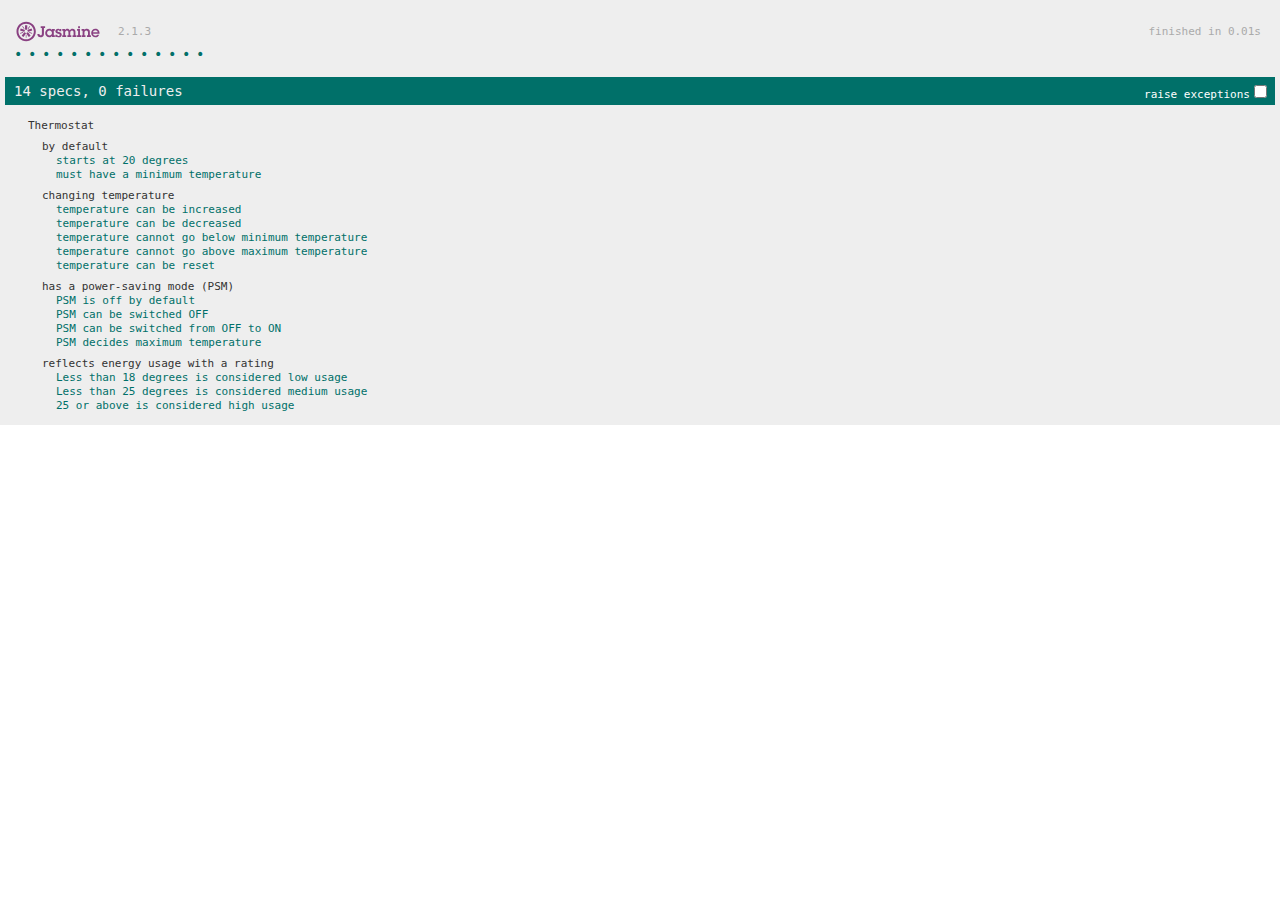
<file: SpecRunner.html>
<!DOCTYPE html>
<html>
<head>
  <meta charset="utf-8">
  <title>Jasmine Spec Runner v2.1.3</title>

  <link rel="shortcut icon" type="image/png" href="lib/jasmine-2.1.3/jasmine_favicon.png">
  <link rel="stylesheet" href="lib/jasmine-2.1.3/jasmine.css">

  <script src="lib/jasmine-2.1.3/jasmine.js"></script>
  <script src="lib/jasmine-2.1.3/jasmine-html.js"></script>
  <script src="lib/jasmine-2.1.3/boot.js"></script>

  <!-- include source files here... -->
  <script src="src/Thermostat.js"></script>

  <!-- include spec files here... -->
  <script src="spec/ThermostatSpec.js"></script>

</head>

<body>
</body>
</html>
</file>
<file: lib/jasmine-2.1.3/jasmine.css>
body { overflow-y: scroll; }

.jasmine_html-reporter { background-color: #eeeeee; padding: 5px; margin: -8px; font-size: 11px; font-family: Monaco, "Lucida Console", monospace; line-height: 14px; color: #333333; }
.jasmine_html-reporter a { text-decoration: none; }
.jasmine_html-reporter a:hover { text-decoration: underline; }
.jasmine_html-reporter p, .jasmine_html-reporter h1, .jasmine_html-reporter h2, .jasmine_html-reporter h3, .jasmine_html-reporter h4, .jasmine_html-reporter h5, .jasmine_html-reporter h6 { margin: 0; line-height: 14px; }
.jasmine_html-reporter .banner, .jasmine_html-reporter .symbol-summary, .jasmine_html-reporter .summary, .jasmine_html-reporter .result-message, .jasmine_html-reporter .spec .description, .jasmine_html-reporter .spec-detail .description, .jasmine_html-reporter .alert .bar, .jasmine_html-reporter .stack-trace { padding-left: 9px; padding-right: 9px; }
.jasmine_html-reporter .banner { position: relative; }
.jasmine_html-reporter .banner .title { background: url('[data-uri]') no-repeat; background: url('[data-uri]') no-repeat, none; -webkit-background-size: 100%; -moz-background-size: 100%; -o-background-size: 100%; background-size: 100%; display: block; float: left; width: 90px; height: 25px; }
.jasmine_html-reporter .banner .version { margin-left: 14px; position: relative; top: 6px; }
.jasmine_html-reporter .banner .duration { position: absolute; right: 14px; top: 6px; }
.jasmine_html-reporter #jasmine_content { position: fixed; right: 100%; }
.jasmine_html-reporter .version { color: #aaaaaa; }
.jasmine_html-reporter .banner { margin-top: 14px; }
.jasmine_html-reporter .duration { color: #aaaaaa; float: right; }
.jasmine_html-reporter .symbol-summary { overflow: hidden; *zoom: 1; margin: 14px 0; }
.jasmine_html-reporter .symbol-summary li { display: inline-block; height: 8px; width: 14px; font-size: 16px; }
.jasmine_html-reporter .symbol-summary li.passed { font-size: 14px; }
.jasmine_html-reporter .symbol-summary li.passed:before { color: #007069; content: "\02022"; }
.jasmine_html-reporter .symbol-summary li.failed { line-height: 9px; }
.jasmine_html-reporter .symbol-summary li.failed:before { color: #ca3a11; content: "\d7"; font-weight: bold; margin-left: -1px; }
.jasmine_html-reporter .symbol-summary li.disabled { font-size: 14px; }
.jasmine_html-reporter .symbol-summary li.disabled:before { color: #bababa; content: "\02022"; }
.jasmine_html-reporter .symbol-summary li.pending { line-height: 17px; }
.jasmine_html-reporter .symbol-summary li.pending:before { color: #ba9d37; content: "*"; }
.jasmine_html-reporter .symbol-summary li.empty { font-size: 14px; }
.jasmine_html-reporter .symbol-summary li.empty:before { color: #ba9d37; content: "\02022"; }
.jasmine_html-reporter .exceptions { color: #fff; float: right; margin-top: 5px; margin-right: 5px; }
.jasmine_html-reporter .bar { line-height: 28px; font-size: 14px; display: block; color: #eee; }
.jasmine_html-reporter .bar.failed { background-color: #ca3a11; }
.jasmine_html-reporter .bar.passed { background-color: #007069; }
.jasmine_html-reporter .bar.skipped { background-color: #bababa; }
.jasmine_html-reporter .bar.errored { background-color: #ca3a11; }
.jasmine_html-reporter .bar.menu { background-color: #fff; color: #aaaaaa; }
.jasmine_html-reporter .bar.menu a { color: #333333; }
.jasmine_html-reporter .bar a { color: white; }
.jasmine_html-reporter.spec-list .bar.menu.failure-list, .jasmine_html-reporter.spec-list .results .failures { display: none; }
.jasmine_html-reporter.failure-list .bar.menu.spec-list, .jasmine_html-reporter.failure-list .summary { display: none; }
.jasmine_html-reporter .running-alert { background-color: #666666; }
.jasmine_html-reporter .results { margin-top: 14px; }
.jasmine_html-reporter.showDetails .summaryMenuItem { font-weight: normal; text-decoration: inherit; }
.jasmine_html-reporter.showDetails .summaryMenuItem:hover { text-decoration: underline; }
.jasmine_html-reporter.showDetails .detailsMenuItem { font-weight: bold; text-decoration: underline; }
.jasmine_html-reporter.showDetails .summary { display: none; }
.jasmine_html-reporter.showDetails #details { display: block; }
.jasmine_html-reporter .summaryMenuItem { font-weight: bold; text-decoration: underline; }
.jasmine_html-reporter .summary { margin-top: 14px; }
.jasmine_html-reporter .summary ul { list-style-type: none; margin-left: 14px; padding-top: 0; padding-left: 0; }
.jasmine_html-reporter .summary ul.suite { margin-top: 7px; margin-bottom: 7px; }
.jasmine_html-reporter .summary li.passed a { color: #007069; }
.jasmine_html-reporter .summary li.failed a { color: #ca3a11; }
.jasmine_html-reporter .summary li.empty a { color: #ba9d37; }
.jasmine_html-reporter .summary li.pending a { color: #ba9d37; }
.jasmine_html-reporter .description + .suite { margin-top: 0; }
.jasmine_html-reporter .suite { margin-top: 14px; }
.jasmine_html-reporter .suite a { color: #333333; }
.jasmine_html-reporter .failures .spec-detail { margin-bottom: 28px; }
.jasmine_html-reporter .failures .spec-detail .description { background-color: #ca3a11; }
.jasmine_html-reporter .failures .spec-detail .description a { color: white; }
.jasmine_html-reporter .result-message { padding-top: 14px; color: #333333; white-space: pre; }
.jasmine_html-reporter .result-message span.result { display: block; }
.jasmine_html-reporter .stack-trace { margin: 5px 0 0 0; max-height: 224px; overflow: auto; line-height: 18px; color: #666666; border: 1px solid #ddd; background: white; white-space: pre; }
</file>
